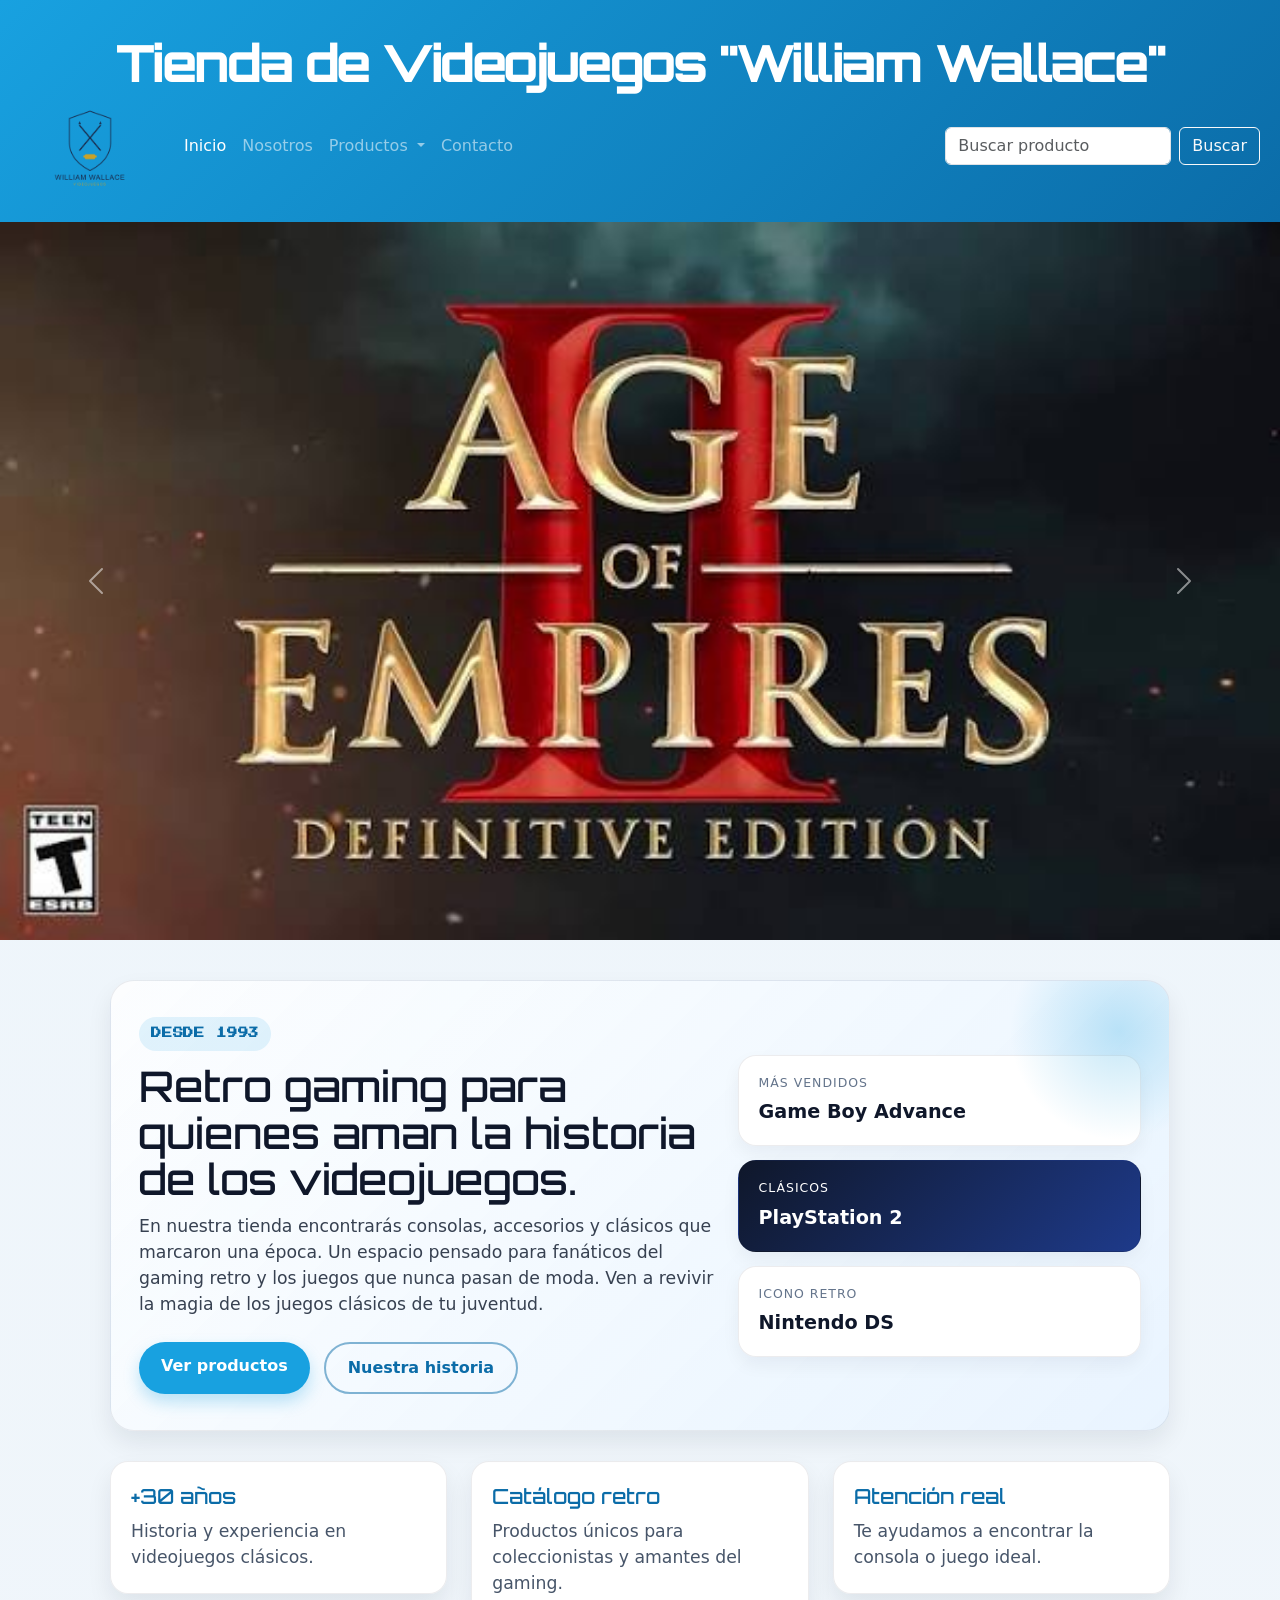
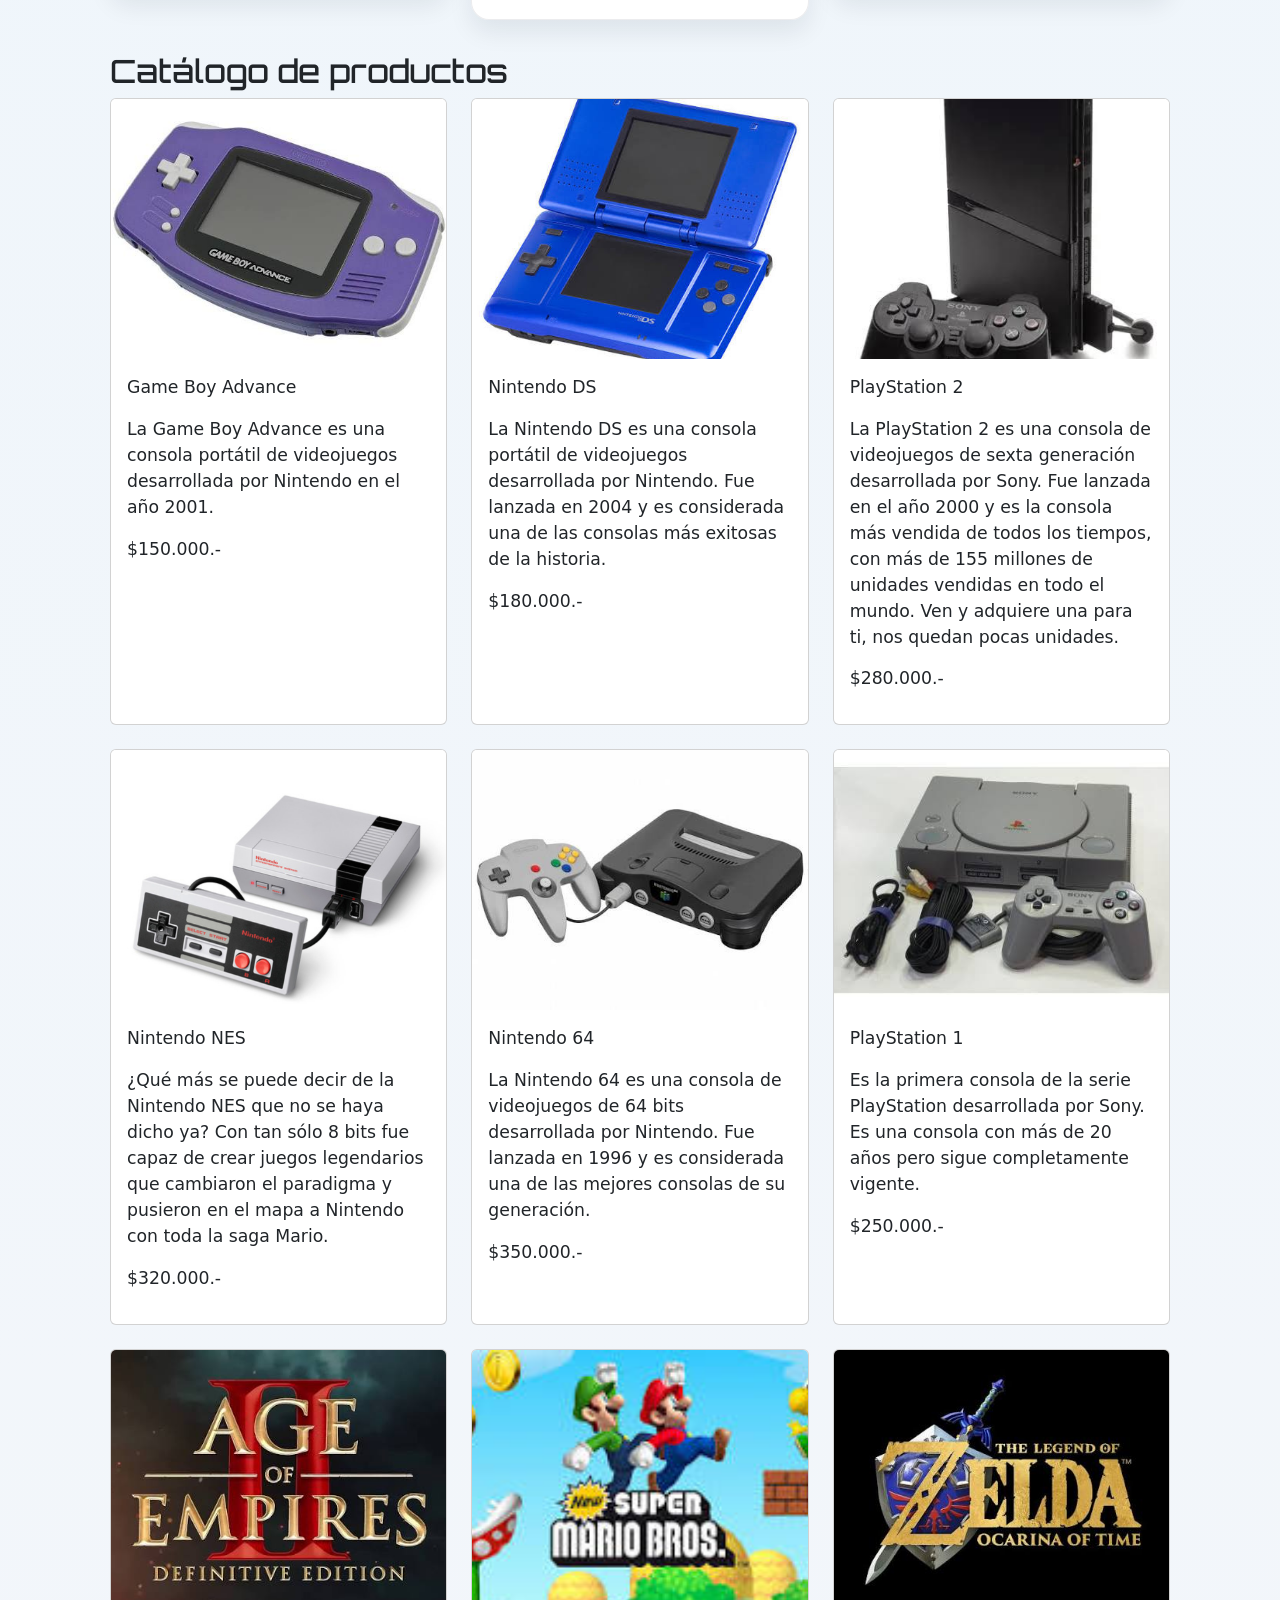
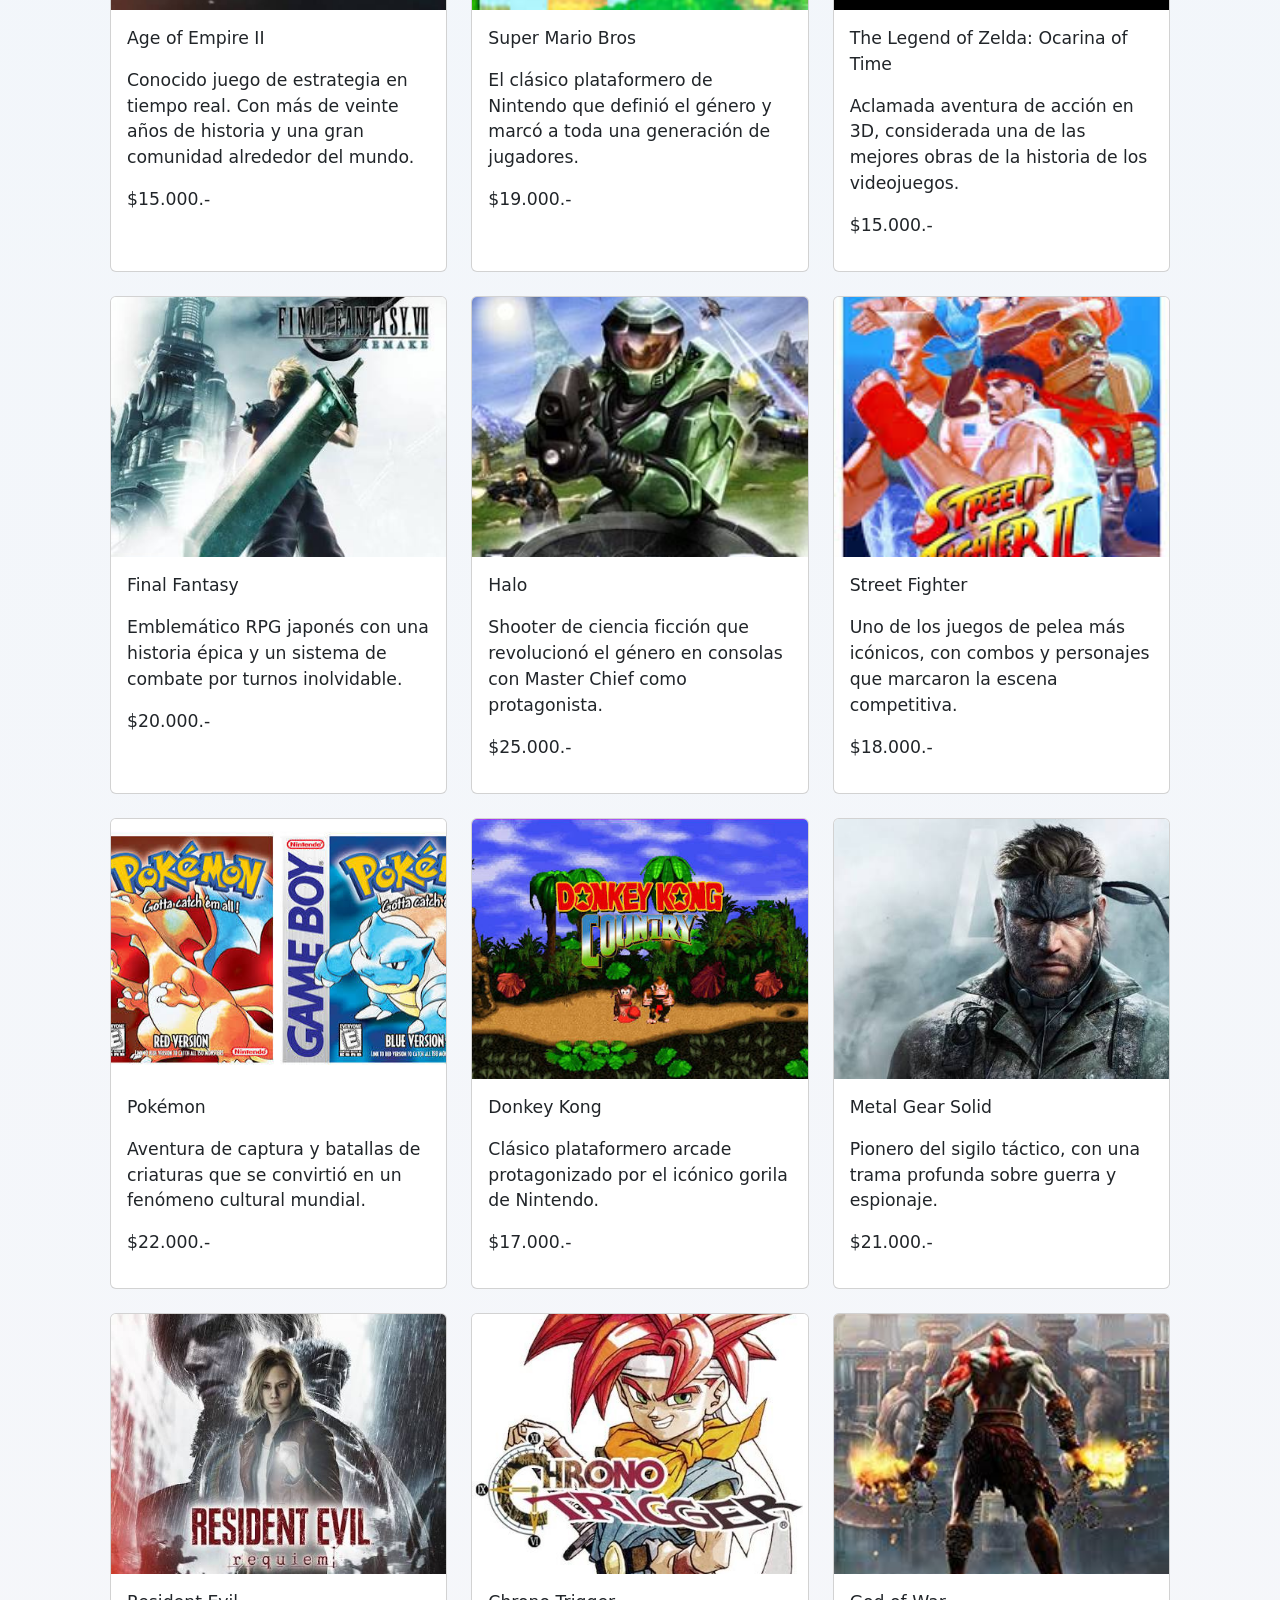
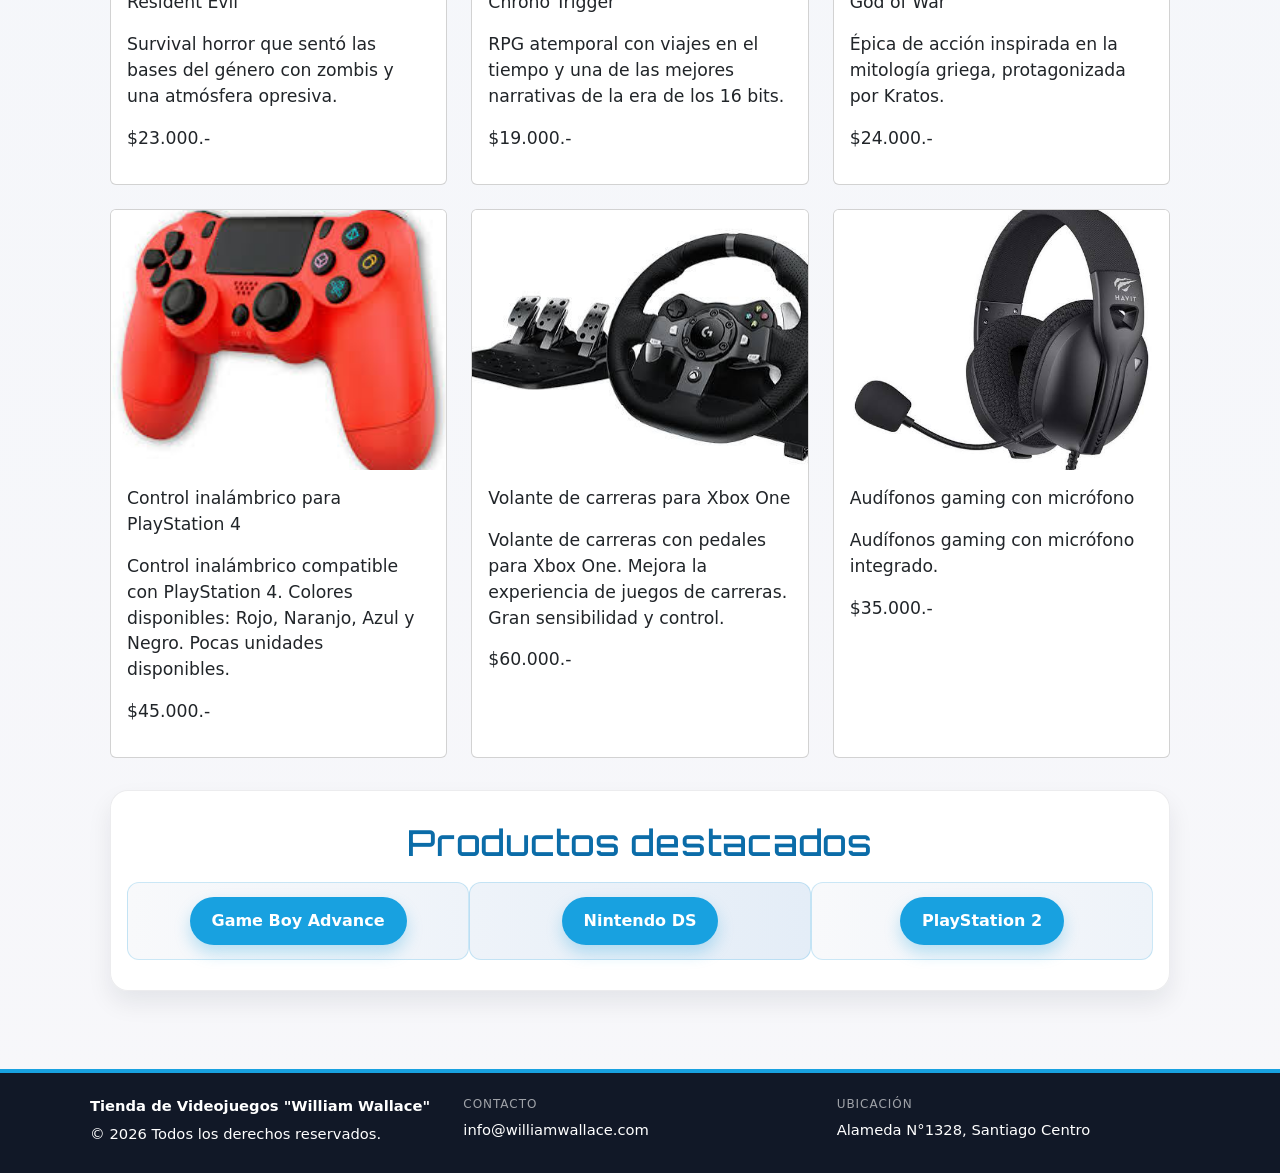
<file: index.html>
<!DOCTYPE html>
<html lang="es">

<head>
    <meta charset="UTF-8">
    <meta name="viewport" content="width=device-width, initial-scale=1.0">
    <title>Tienda de Videojuegos "William Wallace"</title>
    <link rel="preconnect" href="https://fonts.googleapis.com">
    <link rel="preconnect" href="https://fonts.gstatic.com" crossorigin>
    <link href="https://fonts.googleapis.com/css2?family=Orbitron:wght@600;700;800&family=Press+Start+2P&display=swap"
        rel="stylesheet">
    <link rel="stylesheet" href="css/styles.css">
    <link href="https://cdn.jsdelivr.net/npm/bootstrap@5.3.8/dist/css/bootstrap.min.css" rel="stylesheet"
        integrity="sha384-sRIl4kxILFvY47J16cr9ZwB07vP4J8+LH7qKQnuqkuIAvNWLzeN8tE5YBujZqJLB" crossorigin="anonymous">
</head>

<body>
    <header class="header">
        <h1> Tienda de Videojuegos "William Wallace"</h1>
        <nav class="navbar navbar-expand-lg navbar-dark">
            <a class="navbar-brand" href="index.html"><img src="images/logo_william_wallace.png" width="140"
                    alt="Logo de la tienda"></a>
            <button class="navbar-toggler" type="button" data-bs-toggle="collapse"
                data-bs-target="#navbarSupportedContent" aria-controls="navbarSupportedContent"
                aria-expanded="false" aria-label="Toggle navigation">
                <span class="navbar-toggler-icon"></span>
            </button>

            <div class="collapse navbar-collapse" id="navbarSupportedContent">
                <ul class="navbar-nav me-auto">
                    <li class="nav-item">
                        <a class="nav-link active" href="index.html" aria-current="page">Inicio</a>
                    </li>
                    <li class="nav-item">
                        <a class="nav-link" href="nosotros.html">Nosotros</a>
                    </li>
                    <li class="nav-item dropdown">
                        <a class="nav-link dropdown-toggle" href="productos.html" id="navbarDropdown"
                            role="button" data-bs-toggle="dropdown" aria-haspopup="true" aria-expanded="false">
                            Productos
                        </a>
                        <div class="dropdown-menu" aria-labelledby="navbarDropdown">
                            <a class="dropdown-item" href="productos.html#consolas-retro">Consolas Retro</a>
                            <a class="dropdown-item" href="productos.html#juegos">Juegos</a>
                            <a class="dropdown-item" href="productos.html#accesorios">Accesorios</a>
                            <div class="dropdown-divider"></div>
                            <a class="dropdown-item" href="productos.html#merchandising">Merchandising</a>
                        </div>
                    </li>
                    <li class="nav-item">
                        <a class="nav-link" href="contacto.html">Contacto</a>
                    </li>
                </ul>
                <form class="d-flex my-2 my-lg-0" id="form-busqueda">
                    <input class="form-control me-sm-2" type="search" id="busqueda" placeholder="Buscar producto"
                        aria-label="Buscar producto">
                    <button class="btn btn-outline-light my-2 my-sm-0" type="submit">Buscar</button>
                </form>
            </div>
        </nav>



    </header>
    <div id="carouselExampleInterval" class="carousel slide" data-bs-ride="carousel">
        <!-- Conforme a las instrucciones de la tarea se agregan intervalos de 3 segundos-->
        <div class="carousel-inner">
            <div class="carousel-item active" data-bs-interval="3000">
                <img src="images/AOE2.jpg" class="d-block w-100" alt="Age of Empires II">
            </div>
            <div class="carousel-item" data-bs-interval="3000">
                <img src="images/zelda.jpg" class="d-block w-100" alt="The Legend of Zelda: Ocarina of Time">
            </div>
            <div class="carousel-item" data-bs-interval="3000">
                <img src="images/super-mario.jpg" class="d-block w-100" alt="Super Mario Bros">
            </div>
        </div>
        <button class="carousel-control-prev" type="button" data-bs-target="#carouselExampleInterval"
            data-bs-slide="prev">
            <span class="carousel-control-prev-icon" aria-hidden="true"></span>
            <span class="visually-hidden">Previous</span>
        </button>
        <button class="carousel-control-next" type="button" data-bs-target="#carouselExampleInterval"
            data-bs-slide="next">
            <span class="carousel-control-next-icon" aria-hidden="true"></span>
            <span class="visually-hidden">Next</span>
        </button>
    </div>
    <main class="content">
        <section class="hero" id="hero-principal">
            <div class="row align-items-center g-4">
                <div class="col-12 col-lg-7 hero-text">
                    <span class="eyebrow">Desde 1993</span>
                    <h2>Retro gaming para quienes aman la historia de los videojuegos.</h2>
                    <p>En nuestra tienda encontrarás consolas, accesorios y clásicos que marcaron una época. Un
                        espacio
                        pensado para fanáticos del gaming retro y los juegos que nunca pasan de moda. Ven a
                        revivir la magia
                        de los juegos clásicos de tu juventud. </p>
                    <div class="hero-actions">
                        <a class="button primary" href="productos.html">Ver productos</a>
                        <a class="button secondary" href="nosotros.html">Nuestra historia</a>
                    </div>
                </div>
                <div class="col-12 col-lg-5 hero-panel">
                    <div class="panel-card">
                        <span>Más vendidos</span>
                        <strong>Game Boy Advance</strong>
                    </div>
                    <div class="panel-card accent">
                        <span>Clásicos</span>
                        <strong>PlayStation 2</strong>
                    </div>
                    <div class="panel-card">
                        <span>Icono retro</span>
                        <strong>Nintendo DS</strong>
                    </div>
                </div>
            </div>
        </section>

        <section class="features">
            <div class="row g-4">
                <div class="col-12 col-md-6 col-lg-4">
                    <article class="feature-card">
                        <h3>+30 años</h3>
                        <p>Historia y experiencia en videojuegos clásicos.</p>
                    </article>
                </div>
                <div class="col-12 col-md-6 col-lg-4">
                    <article class="feature-card">
                        <h3>Catálogo retro</h3>
                        <p>Productos únicos para coleccionistas y amantes del gaming.</p>
                    </article>
                </div>
                <div class="col-12 col-md-6 col-lg-4">
                    <article class="feature-card">
                        <h3>Atención real</h3>
                        <p>Te ayudamos a encontrar la consola o juego ideal.</p>
                    </article>
                </div>
            </div>
        </section>

        <section class="catalogo" id="catalogo">
            <h2>Catálogo de productos</h2>
            <p id="estado-productos" class="catalogo-estado" role="status">Cargando productos…</p>
            <div id="lista-productos" class="row g-4"></div>
        </section>

        <div class="box">
            <h2>Productos destacados</h2>
            <ul class="lista-juegos row g-3 list-unstyled">
                <li class="col-6 col-md-4">  <a class="button primary" href="productos.html">Game Boy Advance</a>
                </li>
                <li class="col-6 col-md-4">
                    
                    <a class="button primary" href="productos.html">Nintendo DS</a>

                </li>
                <li class="col-6 col-md-4">
                    <a class="button primary" href="productos.html">PlayStation 2</a>
                </li>
            </ul>
        </div>
    </main>

    <footer class="footer">
        <div class="footer-content">
            <div class="footer-col">
                <strong>Tienda de Videojuegos "William Wallace"</strong>
                <p>&copy; 2026 Todos los derechos reservados.</p>
            </div>
            <div class="footer-col">
                <span>Contacto</span>
                <p>info@williamwallace.com</p>
            </div>
            <div class="footer-col">
                <span>Ubicación</span>
                <p>Alameda N°1328, Santiago Centro</p>
            </div>
        </div>
    </footer>
    <script src="https://cdn.jsdelivr.net/npm/bootstrap@5.3.8/dist/js/bootstrap.bundle.min.js" integrity="sha384-FKyoEForCGlyvwx9Hj09JcYn3nv7wiPVlz7YYwJrWVcXK/BmnVDxM+D2scQbITxI" crossorigin="anonymous"></script>
    <script src="js/main.js"></script>
    <script src="js/productos.js" defer></script>
</body>

</html>
</file>
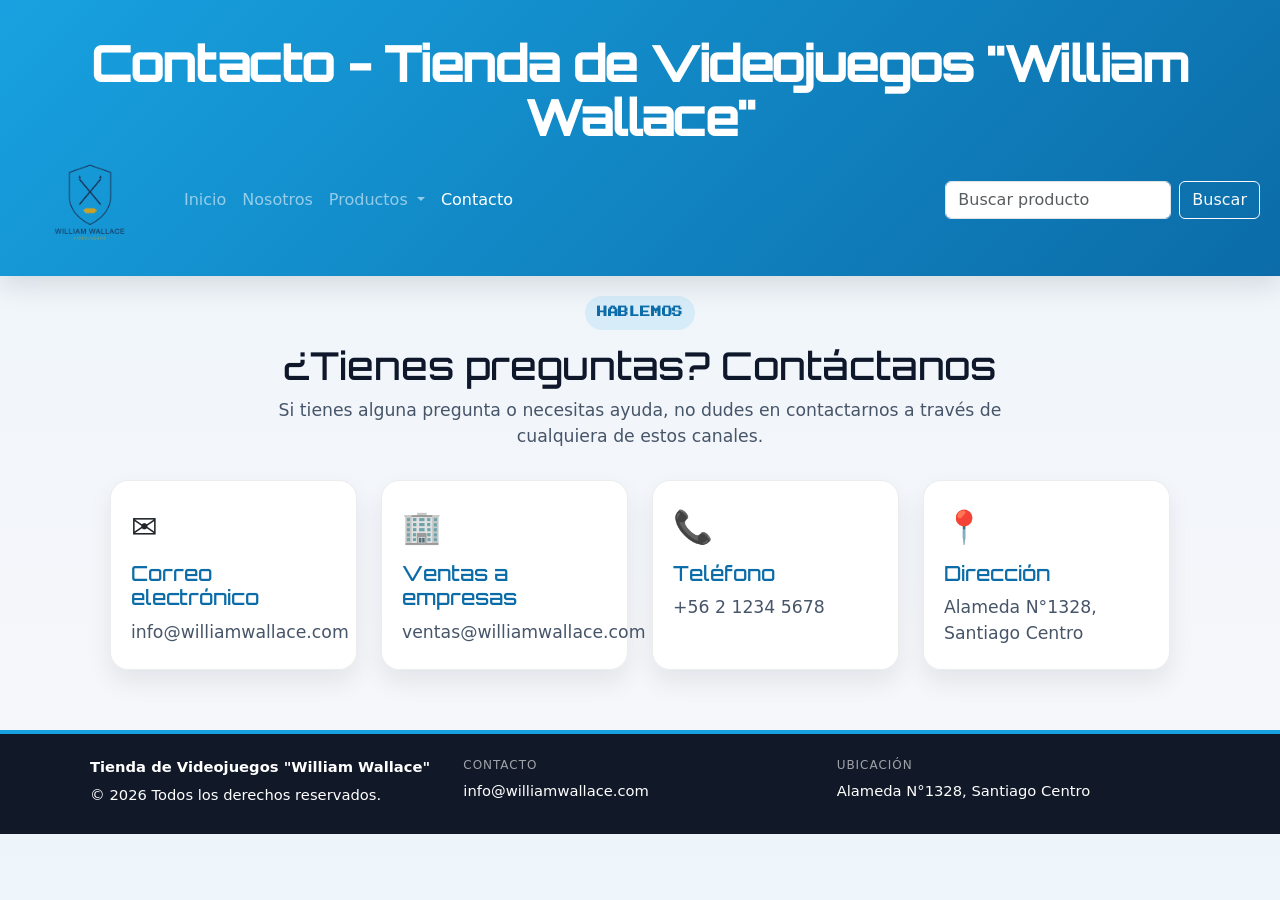
<file: contacto.html>
<!DOCTYPE html>
<html lang="es">
<head>
    <meta charset="UTF-8">
    <meta name="viewport" content="width=device-width, initial-scale=1.0">
    <title>Contacto - Tienda de Videojuegos "William Wallace"</title>
    <link rel="preconnect" href="https://fonts.googleapis.com">
    <link rel="preconnect" href="https://fonts.gstatic.com" crossorigin>
    <link href="https://fonts.googleapis.com/css2?family=Orbitron:wght@600;700;800&family=Press+Start+2P&display=swap" rel="stylesheet">
    <link rel="stylesheet" href="css/styles.css">
    <link href="https://cdn.jsdelivr.net/npm/bootstrap@5.3.8/dist/css/bootstrap.min.css" rel="stylesheet" integrity="sha384-sRIl4kxILFvY47J16cr9ZwB07vP4J8+LH7qKQnuqkuIAvNWLzeN8tE5YBujZqJLB" crossorigin="anonymous">
</head>
<body>
    <header class="header">
        <h1>Contacto - Tienda de Videojuegos "William Wallace"</h1>
        <nav class="navbar navbar-expand-lg navbar-dark">
            <a class="navbar-brand" href="index.html"><img src="images/logo_william_wallace.png" width="140"  alt="Logo de la tienda"></a>
            <button class="navbar-toggler" type="button" data-bs-toggle="collapse" data-bs-target="#navbarSupportedContent"
                aria-controls="navbarSupportedContent" aria-expanded="false" aria-label="Toggle navigation">
                <span class="navbar-toggler-icon"></span>
            </button>

            <div class="collapse navbar-collapse" id="navbarSupportedContent">
                <ul class="navbar-nav me-auto">
                    <li class="nav-item">
                        <a class="nav-link" href="index.html">Inicio</a>
                    </li>
                    <li class="nav-item">
                        <a class="nav-link" href="nosotros.html">Nosotros</a>
                    </li>
                    <li class="nav-item dropdown">
                        <a class="nav-link dropdown-toggle" href="productos.html" id="navbarDropdown" role="button"
                            data-bs-toggle="dropdown" aria-haspopup="true" aria-expanded="false">
                            Productos
                        </a>
                        <div class="dropdown-menu" aria-labelledby="navbarDropdown">
                            <a class="dropdown-item" href="productos.html#consolas-retro">Consolas Retro</a>
                            <a class="dropdown-item" href="productos.html#juegos">Juegos</a>
                            <a class="dropdown-item" href="productos.html#accesorios">Accesorios</a>
                            <div class="dropdown-divider"></div>
                            <a class="dropdown-item" href="productos.html#merchandising">Merchandising</a>
                        </div>
                    </li>
                    <li class="nav-item">
                        <a class="nav-link active" href="contacto.html" aria-current="page">Contacto</a>
                    </li>
                </ul>
                <form class="d-flex my-2 my-lg-0" id="form-busqueda">
                    <input class="form-control me-sm-2" type="search" id="busqueda" placeholder="Buscar producto" aria-label="Buscar producto">
                    <button class="btn btn-outline-light my-2 my-sm-0" type="submit">Buscar</button>
                </form>
            </div>
        </nav>
    </header>

    <main>
        <section class="page-intro">
            <span class="eyebrow">Hablemos</span>
            <h2>¿Tienes preguntas? Contáctanos</h2>
            <p>Si tienes alguna pregunta o necesitas ayuda, no dudes en contactarnos a través de cualquiera de estos canales.</p>
        </section>

        <section class="info-grid">
            <div class="row g-4">
                <div class="col-12 col-sm-6 col-lg-3">
                    <article class="feature-card h-100">
                        <span class="icon" aria-hidden="true">✉️</span>
                        <h3>Correo electrónico</h3>
                        <p>info@williamwallace.com</p>
                    </article>
                </div>
                <div class="col-12 col-sm-6 col-lg-3">
                    <article class="feature-card h-100">
                        <span class="icon" aria-hidden="true">🏢</span>
                        <h3>Ventas a empresas</h3>
                        <p>ventas@williamwallace.com</p>
                    </article>
                </div>
                <div class="col-12 col-sm-6 col-lg-3">
                    <article class="feature-card h-100">
                        <span class="icon" aria-hidden="true">📞</span>
                        <h3>Teléfono</h3>
                        <p>+56 2 1234 5678</p>
                    </article>
                </div>
                <div class="col-12 col-sm-6 col-lg-3">
                    <article class="feature-card h-100">
                        <span class="icon" aria-hidden="true">📍</span>
                        <h3>Dirección</h3>
                        <p>Alameda N°1328, Santiago Centro</p>
                    </article>
                </div>
            </div>
        </section>
    </main>

    <footer class="footer">
        <div class="footer-content">
            <div class="footer-col">
                <strong>Tienda de Videojuegos "William Wallace"</strong>
                <p>&copy; 2026 Todos los derechos reservados.</p>
            </div>
            <div class="footer-col">
                <span>Contacto</span>
                <p>info@williamwallace.com</p>
            </div>
            <div class="footer-col">
                <span>Ubicación</span>
                <p>Alameda N°1328, Santiago Centro</p>
            </div>
        </div>
    </footer>
<script src="https://cdn.jsdelivr.net/npm/bootstrap@5.3.8/dist/js/bootstrap.bundle.min.js" integrity="sha384-FKyoEForCGlyvwx9Hj09JcYn3nv7wiPVlz7YYwJrWVcXK/BmnVDxM+D2scQbITxI" crossorigin="anonymous"></script>
<script src="js/main.js"></script>
</body>
</html>
</file>
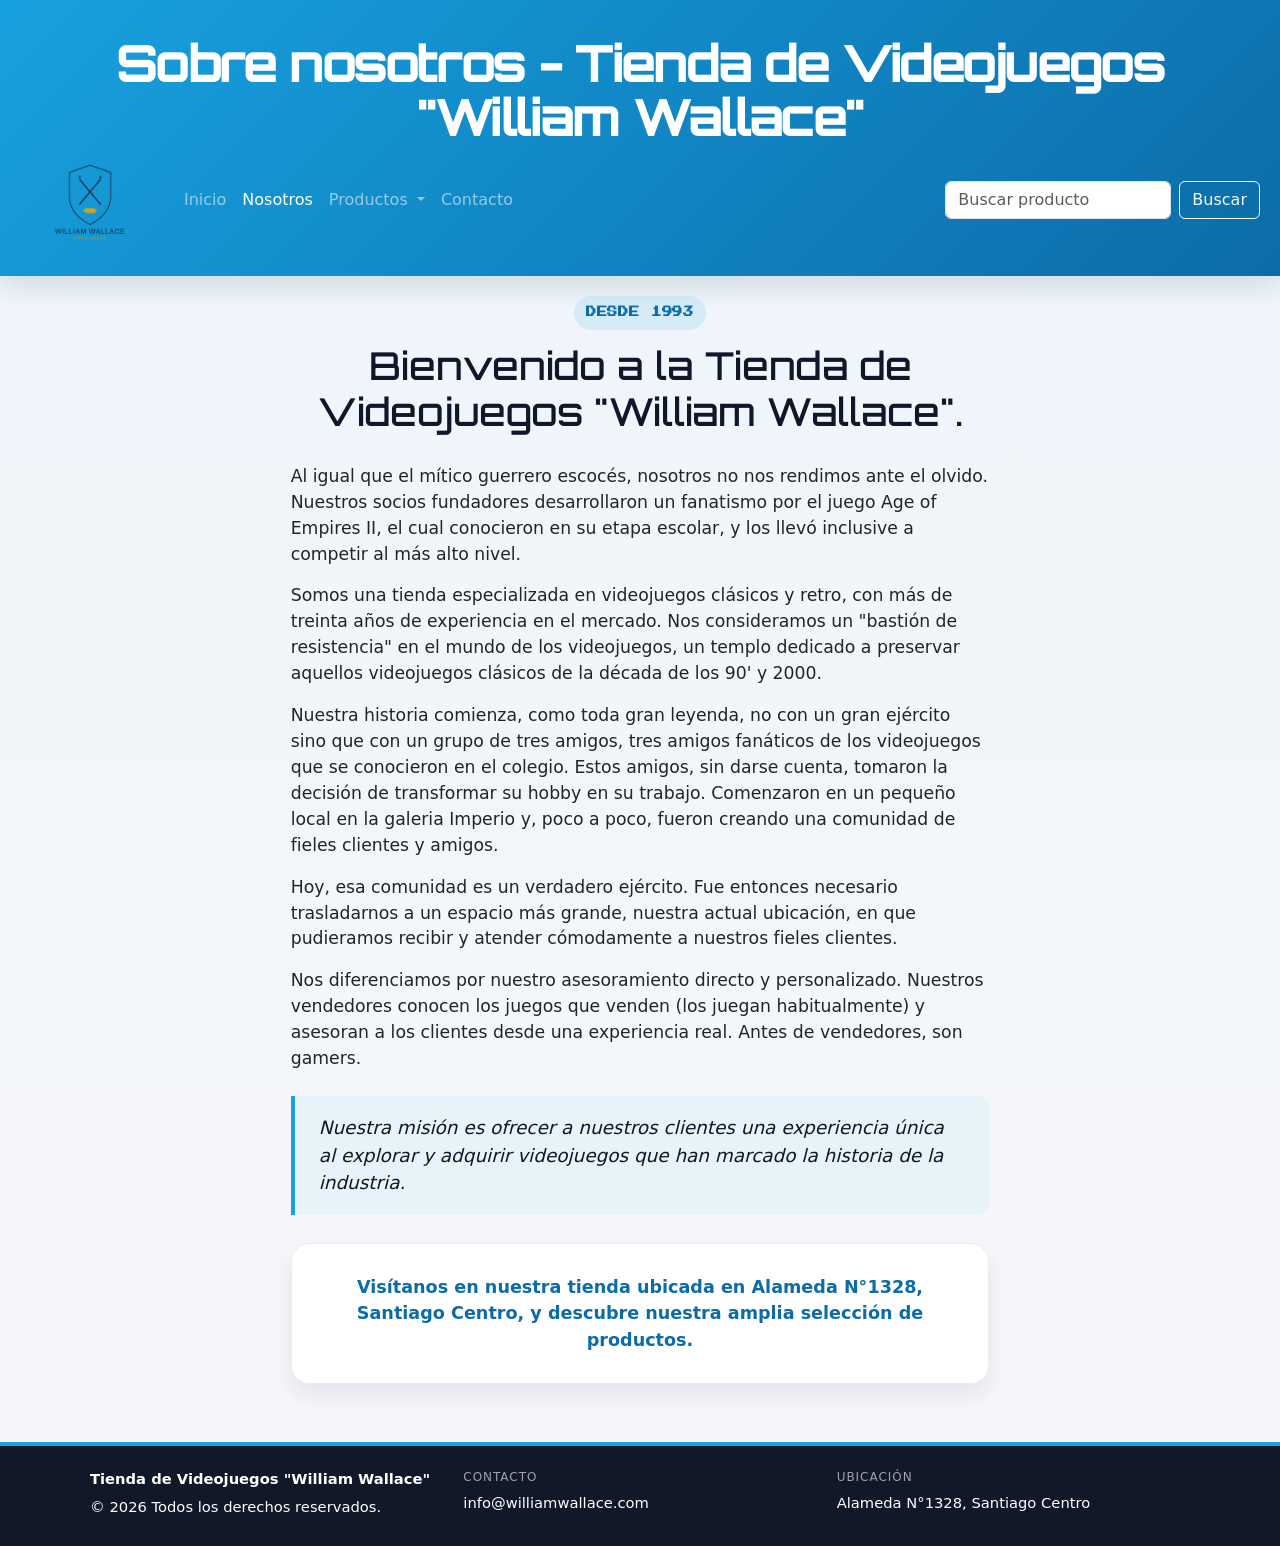
<file: nosotros.html>
<!DOCTYPE html>
<html lang="es">
<head>
    <meta charset="UTF-8">
    <meta name="viewport" content="width=device-width, initial-scale=1.0">
    <title>Sobre nosotros - Tienda de Videojuegos "William Wallace"</title>
    <link rel="preconnect" href="https://fonts.googleapis.com">
    <link rel="preconnect" href="https://fonts.gstatic.com" crossorigin>
    <link href="https://fonts.googleapis.com/css2?family=Orbitron:wght@600;700;800&family=Press+Start+2P&display=swap" rel="stylesheet">
    <link rel="stylesheet" href="css/styles.css">
    <link href="https://cdn.jsdelivr.net/npm/bootstrap@5.3.8/dist/css/bootstrap.min.css" rel="stylesheet" integrity="sha384-sRIl4kxILFvY47J16cr9ZwB07vP4J8+LH7qKQnuqkuIAvNWLzeN8tE5YBujZqJLB" crossorigin="anonymous">
</head>


<body>
    <header class="header">
        <h1>Sobre nosotros - Tienda de Videojuegos "William Wallace"</h1>
        <nav class="navbar navbar-expand-lg navbar-dark">
            <a class="navbar-brand" href="index.html"><img src="images/logo_william_wallace.png" width="140"  alt="Logo de la tienda"></a>
            <button class="navbar-toggler" type="button" data-bs-toggle="collapse" data-bs-target="#navbarSupportedContent"
                aria-controls="navbarSupportedContent" aria-expanded="false" aria-label="Toggle navigation">
                <span class="navbar-toggler-icon"></span>
            </button>

            <div class="collapse navbar-collapse" id="navbarSupportedContent">
                <ul class="navbar-nav me-auto">
                    <li class="nav-item">
                        <a class="nav-link" href="index.html">Inicio</a>
                    </li>
                    <li class="nav-item">
                        <a class="nav-link active" href="nosotros.html" aria-current="page">Nosotros</a>
                    </li>
                    <li class="nav-item dropdown">
                        <a class="nav-link dropdown-toggle" href="productos.html" id="navbarDropdown" role="button"
                            data-bs-toggle="dropdown" aria-haspopup="true" aria-expanded="false">
                            Productos
                        </a>
                        <div class="dropdown-menu" aria-labelledby="navbarDropdown">
                            <a class="dropdown-item" href="productos.html#consolas-retro">Consolas Retro</a>
                            <a class="dropdown-item" href="productos.html#juegos">Juegos</a>
                            <a class="dropdown-item" href="productos.html#accesorios">Accesorios</a>
                            <div class="dropdown-divider"></div>
                            <a class="dropdown-item" href="productos.html#merchandising">Merchandising</a>
                        </div>
                    </li>
                    <li class="nav-item">
                        <a class="nav-link" href="contacto.html">Contacto</a>
                    </li>
                </ul>
                <form class="d-flex my-2 my-lg-0" id="form-busqueda">
                    <input class="form-control me-sm-2" type="search" id="busqueda" placeholder="Buscar producto" aria-label="Buscar producto">
                    <button class="btn btn-outline-light my-2 my-sm-0" type="submit">Buscar</button>
                </form>
            </div>
        </nav>
    </header>

    <main>
        <div class="row justify-content-center">
            <div class="col-12 col-lg-8">
                <section class="page-intro">
                    <span class="eyebrow">Desde 1993</span>
                    <h2>Bienvenido a la Tienda de Videojuegos "William Wallace".</h2>
                </section>

                <article class="story">
                    <p>Al igual que el mítico guerrero escocés, nosotros no nos rendimos ante el olvido. Nuestros socios fundadores desarrollaron un fanatismo por el juego Age of Empires II, el cual conocieron en su etapa escolar, y los llevó inclusive a competir al más alto nivel. </p>
                    <p>Somos una tienda especializada en videojuegos clásicos y retro, con más de treinta años de experiencia en el mercado. Nos consideramos un "bastión de resistencia" en el mundo de los videojuegos, un templo dedicado a preservar aquellos videojuegos clásicos de la década de los 90' y 2000.</p>
                    <p>Nuestra historia comienza, como toda gran leyenda, no con un gran ejército sino que con un grupo de tres amigos, tres amigos fanáticos de los videojuegos que se conocieron en el colegio. Estos amigos, sin darse cuenta, tomaron la decisión de transformar su hobby en su trabajo. Comenzaron en un pequeño local en la galeria Imperio y, poco a poco, fueron creando una comunidad de fieles clientes y amigos. </p>
                    <p>Hoy, esa comunidad es un verdadero ejército. Fue entonces necesario trasladarnos a un espacio más grande, nuestra actual ubicación, en que pudieramos recibir y atender cómodamente a nuestros fieles clientes. </p>
                    <p>Nos diferenciamos por nuestro asesoramiento directo y personalizado. Nuestros vendedores conocen los juegos que venden (los juegan habitualmente) y asesoran a los clientes desde una experiencia real. Antes de vendedores, son gamers.</p>
                    <blockquote class="pull-quote">Nuestra misión es ofrecer a nuestros clientes una experiencia única al explorar y adquirir videojuegos que han marcado la historia de la industria.</blockquote>
                </article>

                <div class="box cta-box">
                    <p>Visítanos en nuestra tienda ubicada en Alameda N°1328, Santiago Centro, y descubre nuestra amplia selección de productos.</p>
                </div>
            </div>
        </div>
    </main>

    <footer class="footer">
        <div class="footer-content">
            <div class="footer-col">
                <strong>Tienda de Videojuegos "William Wallace"</strong>
                <p>&copy; 2026 Todos los derechos reservados.</p>
            </div>
            <div class="footer-col">
                <span>Contacto</span>
                <p>info@williamwallace.com</p>
            </div>
            <div class="footer-col">
                <span>Ubicación</span>
                <p>Alameda N°1328, Santiago Centro</p>
            </div>
        </div>
    </footer>
<script src="https://cdn.jsdelivr.net/npm/bootstrap@5.3.8/dist/js/bootstrap.bundle.min.js" integrity="sha384-FKyoEForCGlyvwx9Hj09JcYn3nv7wiPVlz7YYwJrWVcXK/BmnVDxM+D2scQbITxI" crossorigin="anonymous"></script>
<script src="js/main.js"></script>
</body>
</html>
</file>
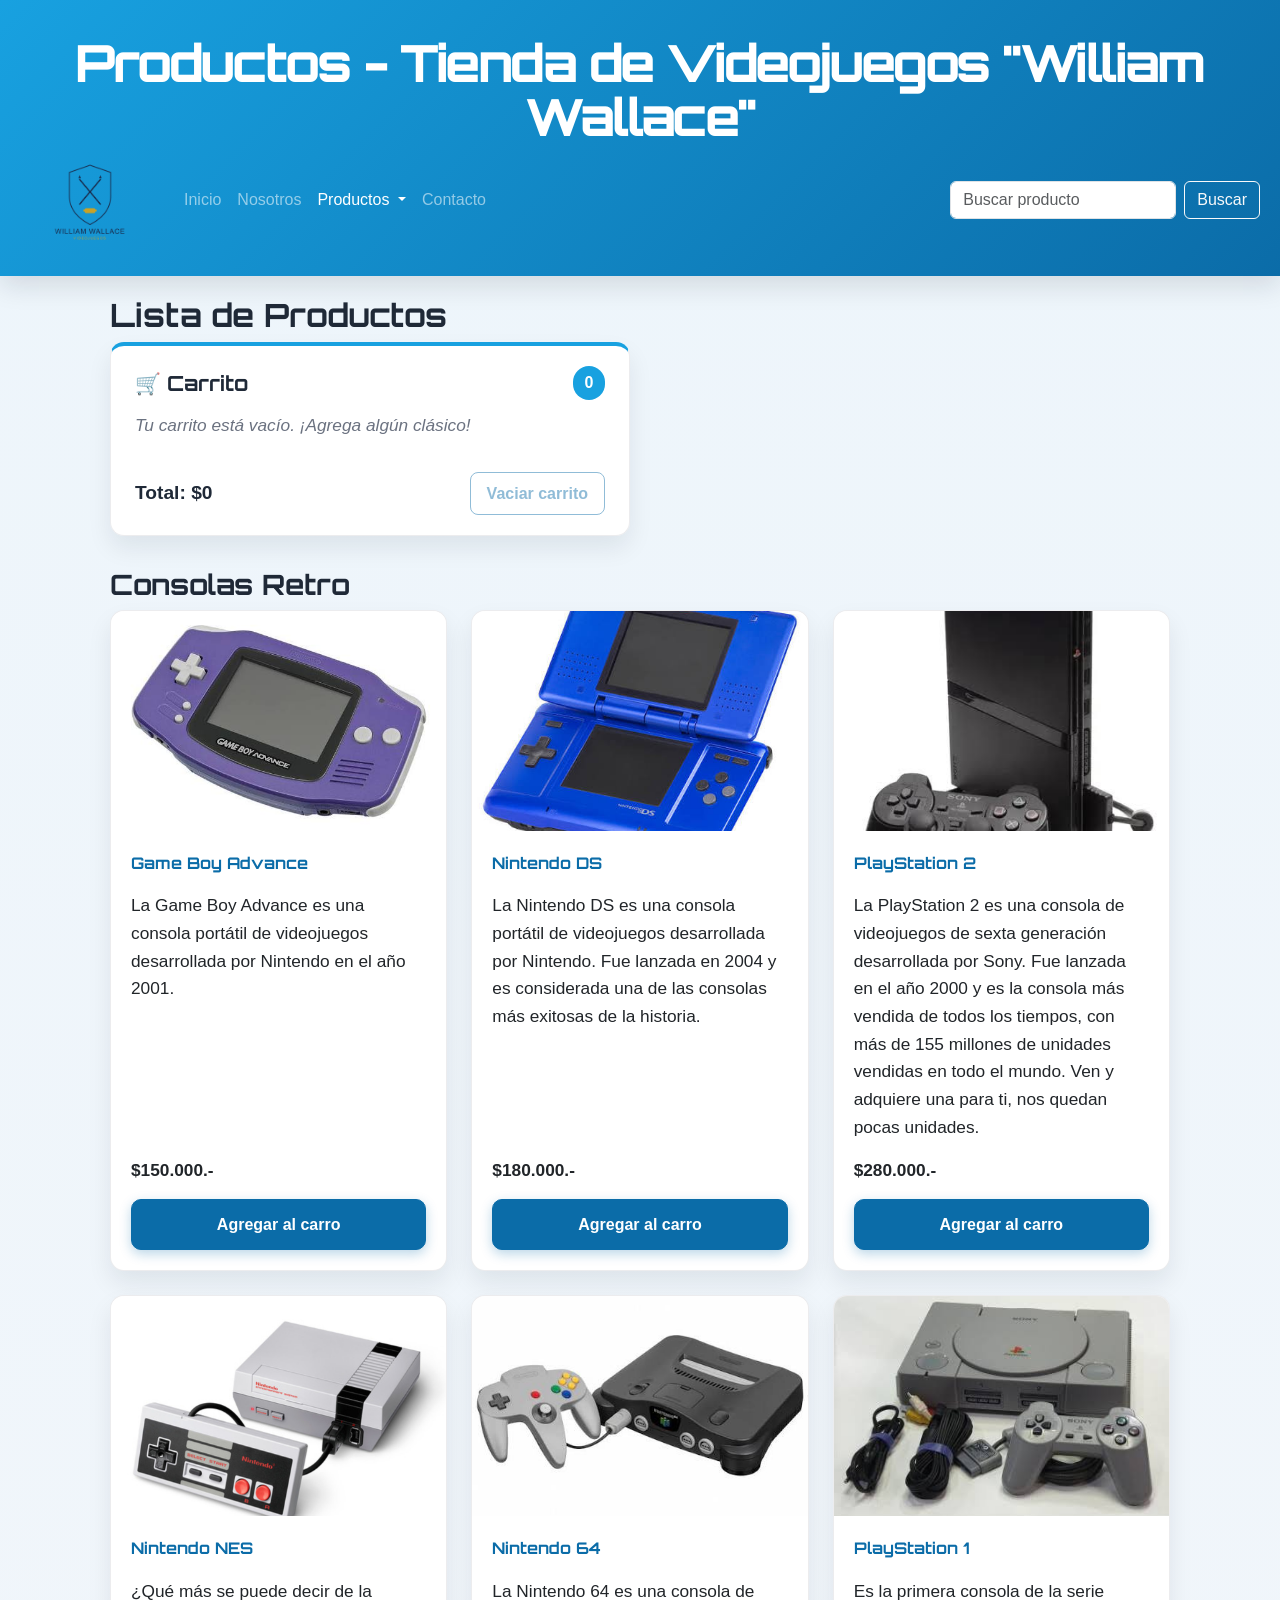
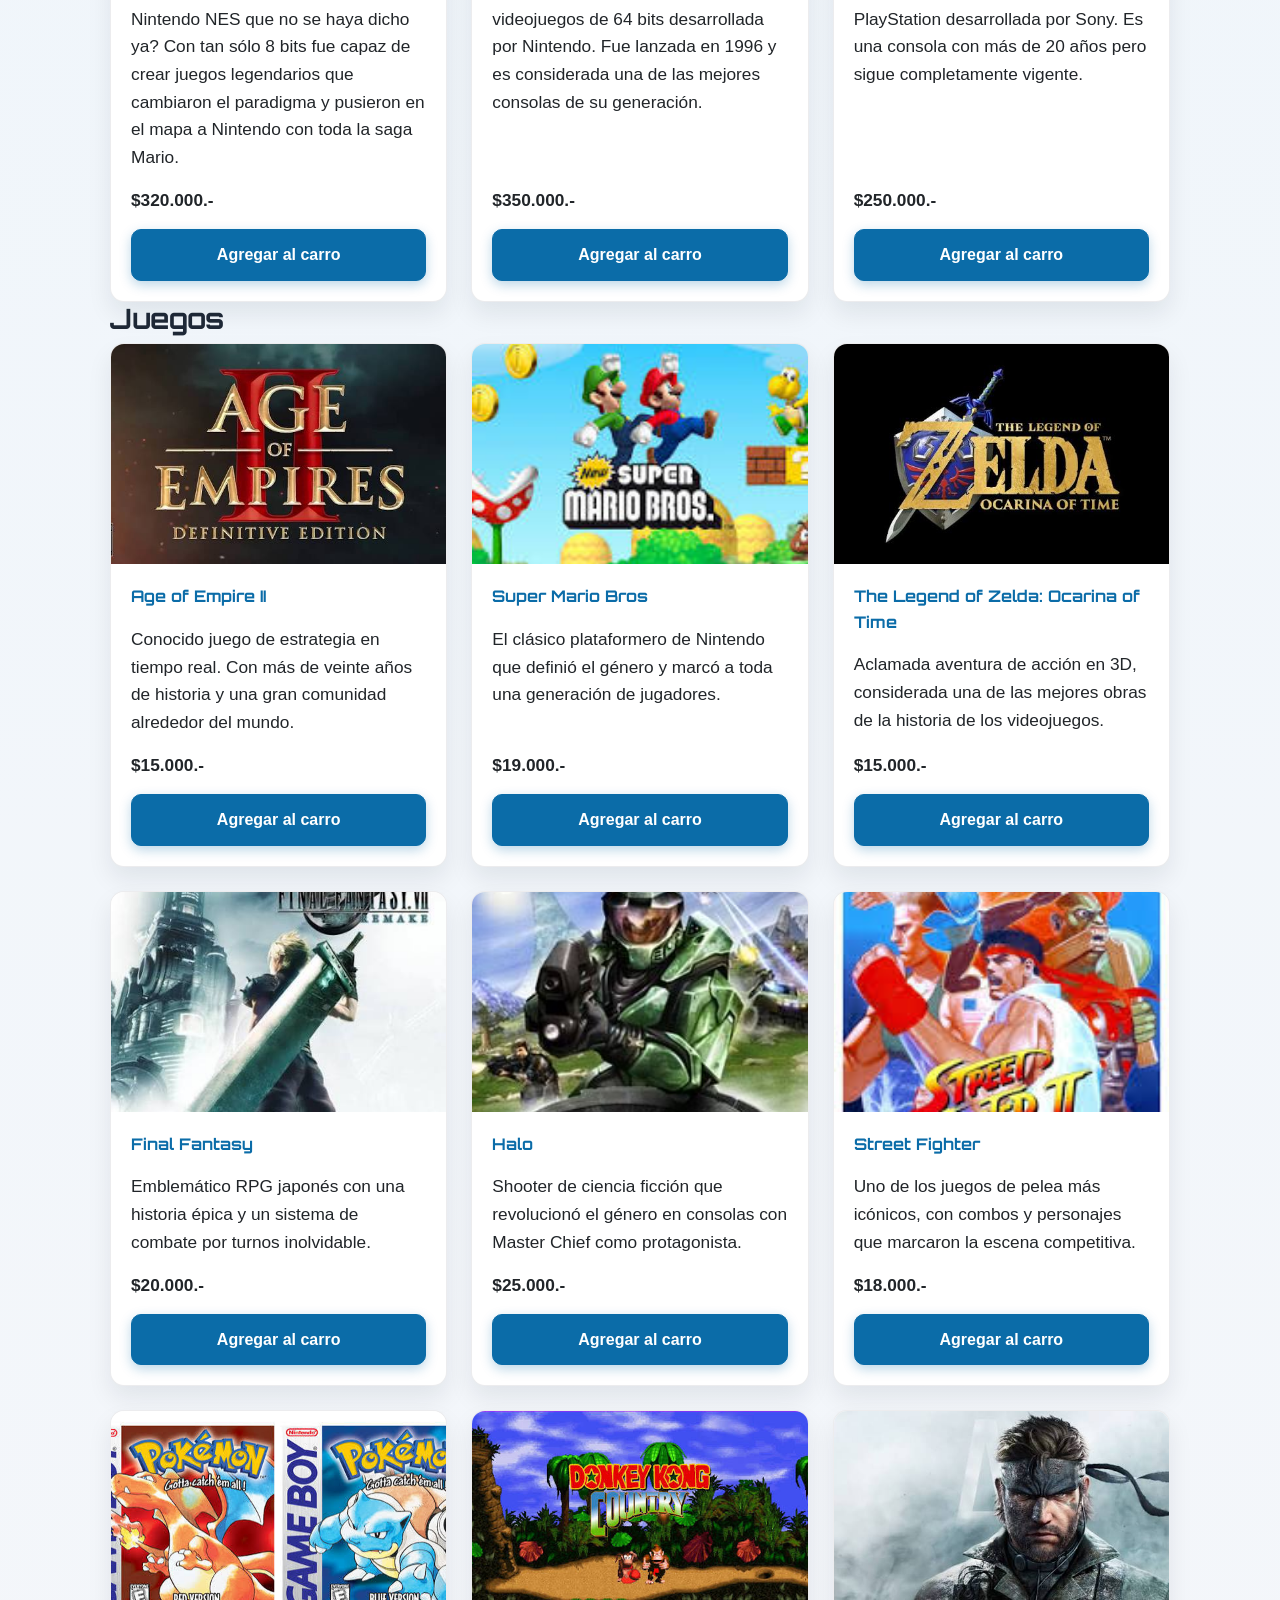
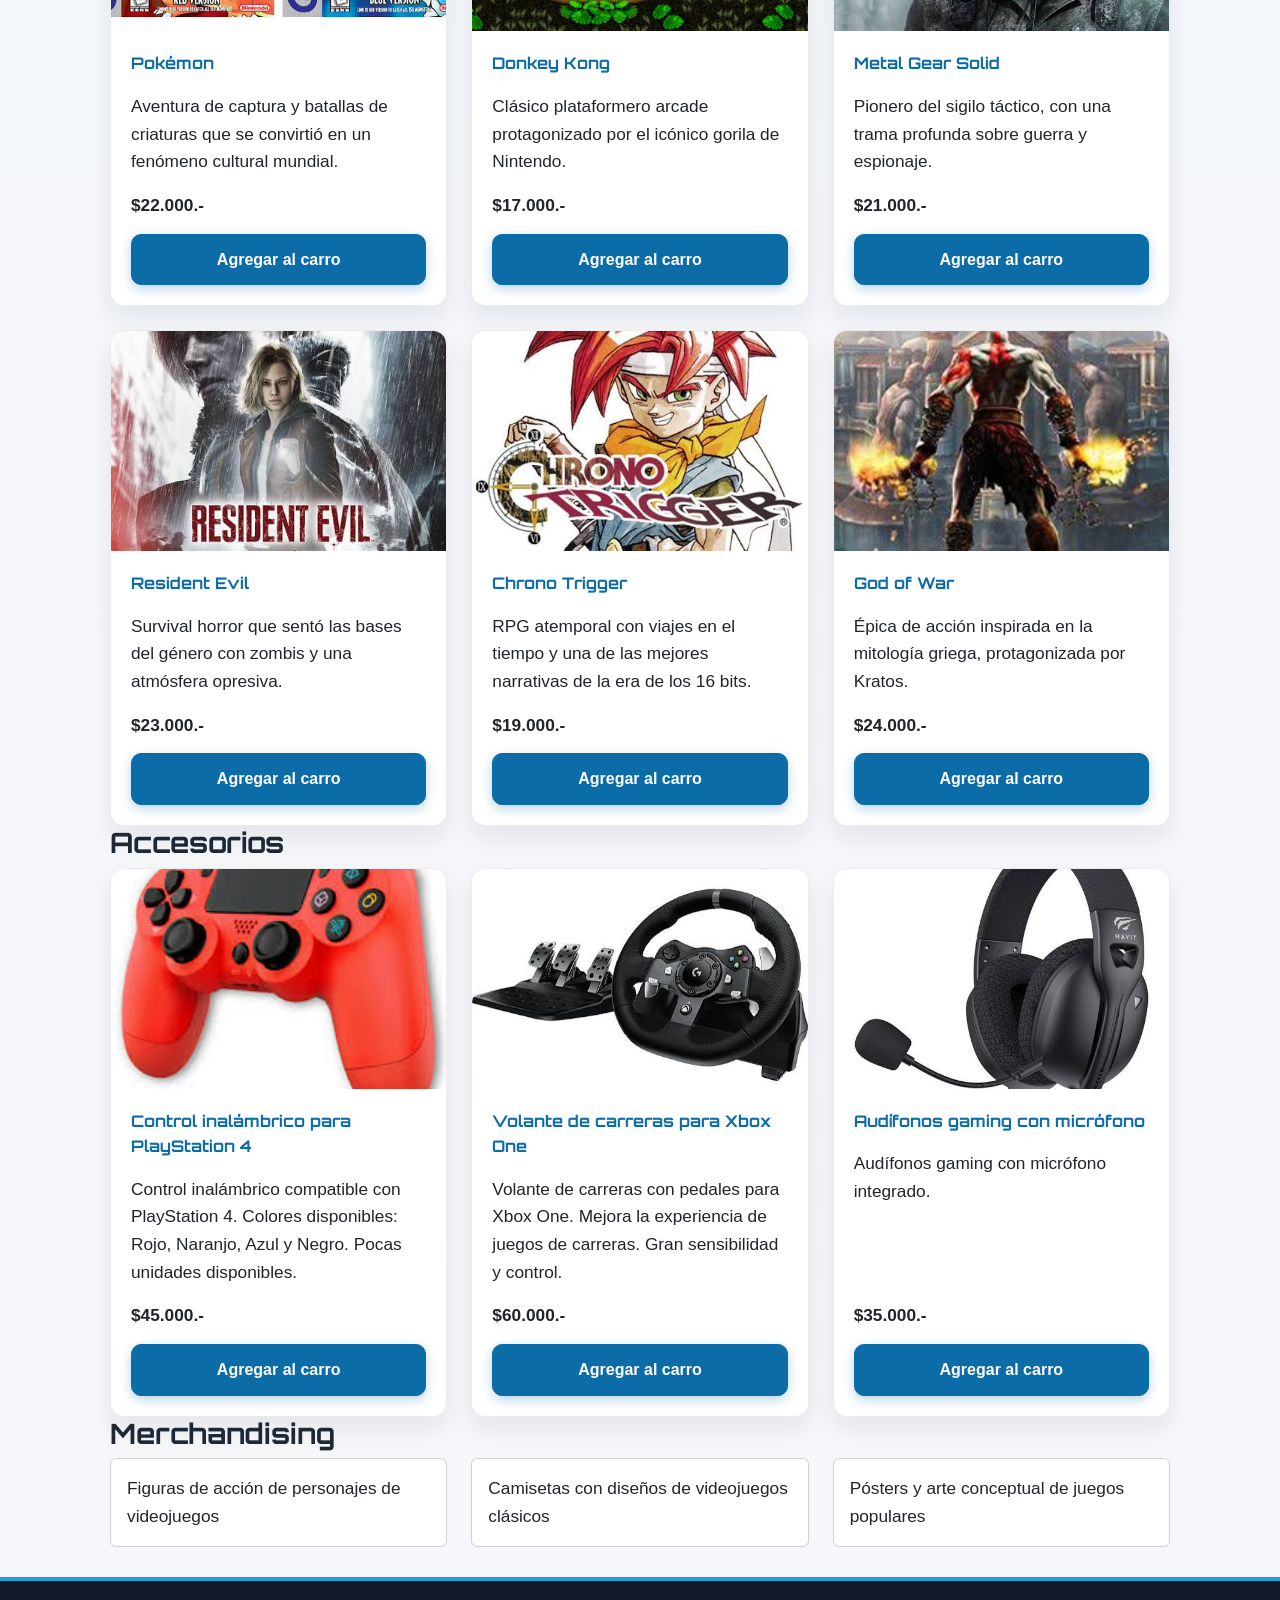
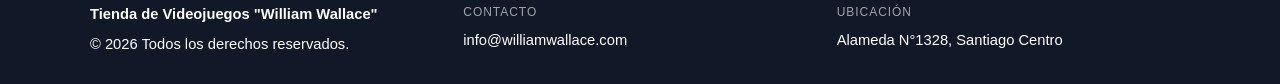
<file: productos.html>
<!DOCTYPE html>
<html lang="es">

<head>
    <meta charset="UTF-8">
    <meta name="viewport" content="width=device-width, initial-scale=1.0">
    <title>Productos - Tienda de Videojuegos "William Wallace"</title>
    <link rel="preconnect" href="https://fonts.googleapis.com">
    <link rel="preconnect" href="https://fonts.gstatic.com" crossorigin>
    <link href="https://fonts.googleapis.com/css2?family=Orbitron:wght@600;700;800&family=Press+Start+2P&display=swap"
        rel="stylesheet">
    
    <link href="https://cdn.jsdelivr.net/npm/bootstrap@5.3.8/dist/css/bootstrap.min.css" rel="stylesheet"
        integrity="sha384-sRIl4kxILFvY47J16cr9ZwB07vP4J8+LH7qKQnuqkuIAvNWLzeN8tE5YBujZqJLB" crossorigin="anonymous">
    <link rel="stylesheet" href="css/styles.css">
</head>

<body>

    <header class="header">
        <h1>Productos - Tienda de Videojuegos "William Wallace"</h1>
        <nav class="navbar navbar-expand-lg navbar-dark">
            <a class="navbar-brand" href="index.html"><img src="images/logo_william_wallace.png" width="140"
                    alt="Logo de la tienda"></a>
            <button class="navbar-toggler" type="button" data-bs-toggle="collapse"
                data-bs-target="#navbarSupportedContent" aria-controls="navbarSupportedContent" aria-expanded="false"
                aria-label="Toggle navigation">
                <span class="navbar-toggler-icon"></span>
            </button>

            <div class="collapse navbar-collapse" id="navbarSupportedContent">
                <ul class="navbar-nav me-auto">
                    <li class="nav-item">
                        <a class="nav-link" href="index.html">Inicio</a>
                    </li>
                    <li class="nav-item">
                        <a class="nav-link" href="nosotros.html">Nosotros</a>
                    </li>
                    <li class="nav-item dropdown">
                        <a class="nav-link dropdown-toggle active" href="productos.html" id="navbarDropdown"
                            role="button" data-bs-toggle="dropdown" aria-haspopup="true" aria-expanded="false"
                            aria-current="page">
                            Productos
                        </a>
                        <div class="dropdown-menu" aria-labelledby="navbarDropdown">
                            <a class="dropdown-item" href="productos.html#consolas-retro">Consolas Retro</a>
                            <a class="dropdown-item" href="productos.html#juegos">Juegos</a>
                            <a class="dropdown-item" href="productos.html#accesorios">Accesorios</a>
                            <div class="dropdown-divider"></div>
                            <a class="dropdown-item" href="productos.html#merchandising">Merchandising</a>
                        </div>
                    </li>
                    <li class="nav-item">
                        <a class="nav-link" href="contacto.html">Contacto</a>
                    </li>
                </ul>
                <form class="d-flex my-2 my-lg-0" id="form-busqueda">
                    <input class="form-control me-sm-2" type="search" id="busqueda" placeholder="Buscar producto" aria-label="Buscar producto">
                    <button class="btn btn-outline-light my-2 my-sm-0" type="submit">Buscar</button>
                </form>
            </div>
        </nav>
    </header>

    <main>
        <h2>Lista de Productos</h2>
        <p id="estado-busqueda" class="catalogo-estado" role="status" aria-live="polite" hidden>
            No encontramos productos que coincidan con tu búsqueda.
        </p>

        <!--  Se implementa el carrito de compras de la tienda  -->

        <section class="carrito" aria-labelledby="titulo-carrito">
            <div class="carrito-cabecera">
                <h2 id="titulo-carrito">&#128722; Carrito</h2>
                <span class="carrito-badge" aria-label="Productos en el carrito">
                    <span id="contador">0</span>
                </span>
            </div>
            <p class="carrito-vacio" id="carrito-vacio">Tu carrito está vacío. ¡Agrega algún clásico!</p>
            <ul id="lista-carrito" class="carrito-lista"></ul>
            <div class="carrito-pie">
                <p class="carrito-total">Total: $<span id="total">0</span></p>
                <button type="button" class="carrito-vaciar" id="vaciar-carrito" disabled>Vaciar carrito</button>
            </div>
        </section>

        <!-- Sección de Consolas Retro -->
        <h3 id="consolas-retro"> Consolas Retro</h3>

        <div class="row g-4" id="catalogo-consolas">
            <div class="col-12 col-sm-6 col-md-4 producto" data-nombre="Game Boy Advance" data-precio="150000">
                <div class="card h-100">
                    <img src="images/game-boy.jpg" class="card-img-top" alt="Game Boy Advance">
                    <div class="card-body">
                        <p class="card-text">Game Boy Advance</p>
                        <p>La Game Boy Advance es una consola portátil de videojuegos desarrollada por Nintendo en el año 2001.</p>
                        <p>$150.000.-</p>
                        <button class="btn-agregar">Agregar al carro</button>
                    </div>
                </div>
            </div>

            <div class="col-12 col-sm-6 col-md-4 producto" data-nombre="Nintendo DS" data-precio="180000">
                <div class="card h-100">
                    <img src="images/nintendo-ds.jpg" class="card-img-top" alt="Nintendo DS">
                    <div class="card-body">
                        <p class="card-text">Nintendo DS</p>
                        <p>La Nintendo DS es una consola portátil de videojuegos desarrollada por Nintendo. Fue lanzada en 2004 y es considerada una de las consolas más exitosas de la historia.</p>
                        <p>$180.000.-</p>
                        <button class="btn-agregar">Agregar al carro</button>
                    </div>
                </div>
            </div>

            <div class="col-12 col-sm-6 col-md-4 producto" data-nombre="PlayStation 2" data-precio="280000">
                <div class="card h-100">
                    <img src="images/play-station2.jpg" class="card-img-top" alt="PlayStation 2">
                    <div class="card-body">
                        <p class="card-text">PlayStation 2</p>
                        <p>La PlayStation 2 es una consola de videojuegos de sexta generación desarrollada por Sony. Fue lanzada en el año 2000 y es la consola más vendida de todos los tiempos, con más de 155 millones de unidades vendidas en todo el mundo. Ven y adquiere una para ti, nos quedan pocas unidades.</p>
                        <p>$280.000.-</p>
                        <button class="btn-agregar">Agregar al carro</button>
                    </div>
                </div>
            </div>

            <div class="col-12 col-sm-6 col-md-4 producto" data-nombre="Nintendo NES" data-precio="320000">
                <div class="card h-100">
                    <img src="images/nintendo_nes.jpg" class="card-img-top" alt="Nintendo NES">
                    <div class="card-body">
                        <p class="card-text">Nintendo NES</p>
                        <p>¿Qué más se puede decir de la Nintendo NES que no se haya dicho ya? Con tan sólo 8 bits fue capaz de crear juegos legendarios que cambiaron el paradigma y pusieron en el mapa a Nintendo con toda la saga Mario.</p>
                        <p>$320.000.-</p>
                        <button class="btn-agregar">Agregar al carro</button>
                    </div>
                </div>
            </div>

            <div class="col-12 col-sm-6 col-md-4 producto" data-nombre="Nintendo 64" data-precio="350000">
                <div class="card h-100">
                    <img src="images/nintendo_64.jpg" class="card-img-top" alt="Nintendo 64">
                    <div class="card-body">
                        <p class="card-text">Nintendo 64</p>
                        <p>La Nintendo 64 es una consola de videojuegos de 64 bits desarrollada por Nintendo. Fue lanzada en 1996 y es considerada una de las mejores consolas de su generación.</p>
                        <p>$350.000.-</p>
                        <button class="btn-agregar">Agregar al carro</button>
                    </div>
                </div>
            </div>

            <div class="col-12 col-sm-6 col-md-4 producto" data-nombre="PlayStation 1" data-precio="250000">
                <div class="card h-100">
                    <img src="images/playstation_one.jpg" class="card-img-top" alt="PlayStation 1">
                    <div class="card-body">
                        <p class="card-text">PlayStation 1</p>
                        <p>Es la primera consola de la serie PlayStation desarrollada por Sony. Es una consola con más de 20 años pero sigue completamente vigente.</p>
                        <p>$250.000.-</p>
                        <button class="btn-agregar">Agregar al carro</button>
                    </div>
                </div>
            </div>

        </div>
        <!-- Sección de Venta de Videojuegos -->
        <h3 id="juegos"> Juegos </h3>
        <div class="row g-4" id="catalogo-juegos">
            <div class="col-12 col-sm-6 col-lg-4 producto" data-nombre="Age of Empire II" data-precio="15000">
                <div class="card h-100">
                    <img src="images/AOE2.jpg" class="card-img-top card-img-juego" alt="Juego Age of Empires II">
                    <div class="card-body">
                        <p class="card-text">Age of Empire II</p>
                        <p>Conocido juego de estrategia en tiempo real. Con más de veinte años de historia y una gran comunidad alrededor del mundo.</p>
                        <p>$15.000.-</p>
                        <button class="btn-agregar">Agregar carro</button>
                    </div>
                </div>
            </div>

            <div class="col-12 col-sm-6 col-lg-4 producto" data-nombre="Super Mario Bros" data-precio="19000">
                <div class="card h-100">
                    <img src="images/super-mario.jpg" class="card-img-top card-img-juego" alt="Super Mario Bros">
                    <div class="card-body">
                        <p class="card-text">Super Mario Bros</p>
                        <p>El clásico plataformero de Nintendo que definió el género y marcó a toda una generación de jugadores.</p>
                        <p>$19.000.-</p>
                        <button class="btn-agregar">Agregar carro</button>
                    </div>
                </div>
            </div>

            <div class="col-12 col-sm-6 col-lg-4 producto" data-nombre="The Legend of Zelda: Ocarina of Time" data-precio="15000">
                <div class="card h-100">
                    <img src="images/zelda.jpg" class="card-img-top card-img-juego" alt="The Legend of Zelda: Ocarina of Time">
                    <div class="card-body">
                        <p class="card-text">The Legend of Zelda: Ocarina of Time</p>
                        <p>Aclamada aventura de acción en 3D, considerada una de las mejores obras de la historia de los videojuegos.</p>
                        <p>$15.000.-</p>
                        <button class="btn-agregar">Agregar carro</button>
                    </div>
                </div>
            </div>

            <div class="col-12 col-sm-6 col-lg-4 producto" data-nombre="Final Fantasy" data-precio="20000">
                <div class="card h-100">
                    <img src="images/final-fantasy.jpg" class="card-img-top card-img-juego" alt="Final Fantasy">
                    <div class="card-body">
                        <p class="card-text">Final Fantasy</p>
                        <p>Emblemático RPG japonés con una historia épica y un sistema de combate por turnos inolvidable.</p>
                        <p>$20.000.-</p>
                        <button class="btn-agregar">Agregar carro</button>
                    </div>
                </div>
            </div>

            <div class="col-12 col-sm-6 col-lg-4 producto" data-nombre="Halo" data-precio="25000">
                <div class="card h-100">
                    <img src="images/Halo.jpg" class="card-img-top card-img-juego" alt="Halo">
                    <div class="card-body">
                        <p class="card-text">Halo</p>
                        <p>Shooter de ciencia ficción que revolucionó el género en consolas con Master Chief como protagonista.</p>
                        <p>$25.000.-</p>
                        <button class="btn-agregar">Agregar carro</button>
                    </div>
                </div>
            </div>

            <div class="col-12 col-sm-6 col-lg-4 producto" data-nombre="Street Fighter" data-precio="18000">
                <div class="card h-100">
                    <img src="images/street-fighter.jpg" class="card-img-top card-img-juego" alt="Street Fighter">
                    <div class="card-body">
                        <p class="card-text">Street Fighter</p>
                        <p>Uno de los juegos de pelea más icónicos, con combos y personajes que marcaron la escena competitiva.</p>
                        <p>$18.000.-</p>
                        <button class="btn-agregar">Agregar carro</button>
                    </div>
                </div>
            </div>

            <div class="col-12 col-sm-6 col-lg-4 producto" data-nombre="Pokémon" data-precio="22000">
                <div class="card h-100">
                    <img src="images/pokemon.jpg" class="card-img-top card-img-juego" alt="Pokémon">
                    <div class="card-body">
                        <p class="card-text">Pokémon</p>
                        <p>Aventura de captura y batallas de criaturas que se convirtió en un fenómeno cultural mundial.</p>
                        <p>$22.000.-</p>
                        <button class="btn-agregar">Agregar carro</button>
                    </div>
                </div>
            </div>

            <div class="col-12 col-sm-6 col-lg-4 producto" data-nombre="Donkey Kong" data-precio="17000">
                <div class="card h-100">
                    <img src="images/donkey-kong.jpg" class="card-img-top card-img-juego" alt="Donkey Kong">
                    <div class="card-body">
                        <p class="card-text">Donkey Kong</p>
                        <p>Clásico plataformero arcade protagonizado por el icónico gorila de Nintendo.</p>
                        <p>$17.000.-</p>
                        <button class="btn-agregar">Agregar carro</button>
                    </div>
                </div>
            </div>

            <div class="col-12 col-sm-6 col-lg-4 producto" data-nombre="Metal Gear Solid" data-precio="21000">
                <div class="card h-100">
                    <img src="images/metal_gear.jpg" class="card-img-top card-img-juego" alt="Metal Gear Solid">
                    <div class="card-body">
                        <p class="card-text">Metal Gear Solid</p>
                        <p>Pionero del sigilo táctico, con una trama profunda sobre guerra y espionaje.</p>
                        <p>$21.000.-</p>
                        <button class="btn-agregar">Agregar carro</button>
                    </div>
                </div>
            </div>

            <div class="col-12 col-sm-6 col-lg-4 producto" data-nombre="Resident Evil" data-precio="23000">
                <div class="card h-100">
                    <img src="images/resident_Evil.jpg" class="card-img-top card-img-juego" alt="Resident Evil">
                    <div class="card-body">
                        <p class="card-text">Resident Evil</p>
                        <p>Survival horror que sentó las bases del género con zombis y una atmósfera opresiva.</p>
                        <p>$23.000.-</p>
                        <button class="btn-agregar">Agregar carro</button>
                    </div>
                </div>
            </div>

            <div class="col-12 col-sm-6 col-lg-4 producto" data-nombre="Chrono Trigger" data-precio="19000">
                <div class="card h-100">
                    <img src="images/chrono_trigger.jpg" class="card-img-top card-img-juego" alt="Chrono Trigger">
                    <div class="card-body">
                        <p class="card-text">Chrono Trigger</p>
                        <p>RPG atemporal con viajes en el tiempo y una de las mejores narrativas de la era de los 16 bits.</p>
                        <p>$19.000.-</p>
                        <button class="btn-agregar">Agregar carro</button>
                    </div>
                </div>
            </div>

            <div class="col-12 col-sm-6 col-lg-4 producto" data-nombre="God of War" data-precio="24000">
                <div class="card h-100">
                    <img src="images/god_war.jpg" class="card-img-top card-img-juego" alt="God of War">
                    <div class="card-body">
                        <p class="card-text">God of War</p>
                        <p>Épica de acción inspirada en la mitología griega, protagonizada por Kratos.</p>
                        <p>$24.000.-</p>
                        <button class="btn-agregar">Agregar carro</button>
                    </div>
                </div>
            </div>

        </div>
        <!-- Sección de venta de accesorios -->
        <h3 id="accesorios"> Accesorios </h3>
        <div class="row g-4" id="catalogo-accesorios">
            <div class="col-12 col-sm-6 col-md-4 producto" data-nombre="Control inalámbrico para PlayStation 4" data-precio="45000">
                <div class="card h-100">
                    <img src="images/control_play4.jpg" class="card-img-top" alt="Control para videojuegos">
                    <div class="card-body">
                        <p class="card-text">Control inalámbrico para PlayStation 4</p>
                        <p>Control inalámbrico compatible con PlayStation 4. Colores disponibles: Rojo, Naranjo, Azul y Negro. Pocas unidades disponibles.</p>
                        <p>$45.000.-</p>
                        <button class="btn-agregar">Agregar</button>
                    </div>
                </div>
            </div>

            <div class="col-12 col-sm-6 col-md-4 producto" data-nombre="Volante de carreras para Xbox One" data-precio="60000">
                <div class="card h-100">
                    <img src="images/volante.jpg" class="card-img-top" alt="Volante de carreras para Xbox One">
                    <div class="card-body">
                        <p class="card-text">Volante de carreras para Xbox One</p>
                        <p>Volante de carreras con pedales para Xbox One. Mejora la experiencia de juegos de carreras. Gran sensibilidad y control.</p>
                        <p>$60.000.-</p>
                        <button class="btn-agregar">Agregar</button>
                    </div>
                </div>
            </div>

            <div class="col-12 col-sm-6 col-md-4 producto" data-nombre="Audífonos gaming con micrófono" data-precio="35000">
                <div class="card h-100">
                    <img src="images/audif_gaming.jpg" class="card-img-top" alt="Audífonos gaming con micrófono">
                    <div class="card-body">
                        <p class="card-text">Audífonos gaming con micrófono</p>
                        <p>Audífonos gaming con micrófono integrado.</p>
                        <p>$35.000.-</p>
                        <button class="btn-agregar">Agregar</button>
                    </div>
                </div>
            </div>

        </div>

        <!-- Sección de venta de merchandising -->
        <h3 id="merchandising"> Merchandising </h3>
        <div class="row g-4">
            <div class="col-12 col-sm-6 col-md-4">
                <div class="card h-100">
                    <div class="card-body">
                        <p class="card-text">Figuras de acción de personajes de videojuegos</p>
                    </div>
                </div>
            </div>

            <div class="col-12 col-sm-6 col-md-4">
                <div class="card h-100">
                    <div class="card-body">
                        <p class="card-text">Camisetas con diseños de videojuegos clásicos</p>
                    </div>
                </div>
            </div>

            <div class="col-12 col-sm-6 col-md-4">
                <div class="card h-100">
                    <div class="card-body">
                        <p class="card-text">Pósters y arte conceptual de juegos populares</p>
                    </div>
                </div>
            </div>
        </div>
    </main>
    <footer class="footer">
        <div class="footer-content">
            <div class="footer-col">
                <strong>Tienda de Videojuegos "William Wallace"</strong>
                <p>&copy; 2026 Todos los derechos reservados.</p>
            </div>
            <div class="footer-col">
                <span>Contacto</span>
                <p>info@williamwallace.com</p>
            </div>
            <div class="footer-col">
                <span>Ubicación</span>
                <p>Alameda N°1328, Santiago Centro</p>
            </div>
        </div>
    </footer>
    <script src="https://cdn.jsdelivr.net/npm/bootstrap@5.3.8/dist/js/bootstrap.bundle.min.js"
        integrity="sha384-FKyoEForCGlyvwx9Hj09JcYn3nv7wiPVlz7YYwJrWVcXK/BmnVDxM+D2scQbITxI"
        crossorigin="anonymous"></script>
    <script src="js/main.js"></script>
</body>

</html>
</file>
<file: css/styles.css>
:root {
  --fuente-principal: 'Segoe UI', Tahoma, Geneva, Verdana, sans-serif;
  --fuente-display: 'Orbitron', var(--fuente-principal);
  --fuente-pixel: 'Press Start 2P', cursive;
  --color-fondo: #f4f7fb;
  --color-fondo-oscuro: #0f172a;
  --color-texto: #1f2937;
  --color-texto-claro: #ffffff;
  --color-acento: #18a1e0;
  --color-acento-oscuro: #0b6ca8;
  --color-card: rgba(255, 255, 255, 0.96);
  --color-borde: rgba(15, 23, 42, 0.08);
  --sombra-suave: 0 12px 25px rgba(15, 23, 42, 0.08);
}

* {
  box-sizing: border-box;
}

body {
  font-family: var(--fuente-principal);
  background: linear-gradient(180deg, #edf5fb 0%, #f7f7fa 100%);
  color: var(--color-texto);
  margin: 0;
  padding: 0;
  line-height: 1.6;
}

h1, h2, h3 {
  font-family: var(--fuente-display);
  font-weight: 700;
}

.header {
  background: linear-gradient(135deg, var(--color-acento) 0%, var(--color-acento-oscuro) 100%);
  color: var(--color-texto-claro);
  text-align: center;
  padding: 36px 20px 20px;
  box-shadow: 0 10px 25px rgba(17, 24, 39, 0.12);
}

.header h1 {
  font-size: clamp(2.4rem, 4vw, 4.5rem);
  line-height: 1.05;
  font-weight: 800;
  margin: 0;
  letter-spacing: -0.05em;
}

.subtitle {
  font-size: 1.05em;
  font-weight: 600;
}

.subtitle ul {
  list-style: none;
  margin: 26px auto 0;
  padding: 0;
  display: flex;
  justify-content: center;
  align-items: center;
  flex-wrap: wrap;
  gap: 10px;
  max-width: 980px;
}

.subtitle li {
  background: rgba(255, 255, 255, 0.15);
  border: 1px solid rgba(255, 255, 255, 0.25);
  border-radius: 999px;
  transition: all 0.25s ease;
}

.subtitle li:hover {
  background: rgba(255, 255, 255, 0.22);
  transform: translateY(-2px);
}

.subtitle a {
  display: block;
  padding: 12px 22px;
  color: var(--color-texto-claro);
  text-decoration: none;
  font-weight: 700;
  line-height: 1.3;
  text-align: center;
  transition: all 0.25s ease;
}

.subtitle a:hover {
  color: var(--color-texto-claro);
}

.subtitle li.active {
  background: rgba(255, 255, 255, 0.35);
  border-color: rgba(255, 255, 255, 0.6);
  box-shadow: 0 4px 10px rgba(15, 23, 42, 0.18);
}

.content {
  max-width: 1100px;
  margin: 0 auto;
  padding: 40px 20px 50px;
}

main {
  max-width: 1100px;
  margin: 0 auto;
  padding: 20px 20px 30px;
}

#hero-principal {
  position: relative;
  overflow: hidden;
}

#hero-principal::before {
  content: "";
  position: absolute;
  top: -60px;
  right: -60px;
  width: 220px;
  height: 220px;
  background: radial-gradient(circle, rgba(24, 161, 224, 0.25), transparent 70%);
  border-radius: 50%;
  pointer-events: none;
}

.hero {
  background: linear-gradient(135deg, rgba(255, 255, 255, 0.8), rgba(232, 244, 255, 0.9));
  border: 1px solid var(--color-borde);
  border-radius: 24px;
  padding: 36px 28px;
  box-shadow: var(--sombra-suave);
}

.eyebrow {
  display: inline-block;
  background: rgba(24, 161, 224, 0.12);
  color: var(--color-acento-oscuro);
  border-radius: 999px;
  padding: 9px 12px;
  font-family: var(--fuente-pixel);
  font-size: 0.65rem;
  font-weight: 700;
  letter-spacing: 0.08em;
  text-transform: uppercase;
  margin-bottom: 12px;
}

.hero-text h2 {
  margin: 0 0 12px;
  font-size: clamp(2rem, 3.3vw, 3.3rem);
  line-height: 1.1;
  color: var(--color-fondo-oscuro);
}

.hero-text p {
  margin: 0;
  font-size: 1.08rem;
  color: #374151;
}

.hero-actions {
  display: flex;
  flex-wrap: wrap;
  gap: 14px;
  margin-top: 24px;
}

.button {
  display: inline-block;
  padding: 12px 22px;
  border-radius: 999px;
  text-decoration: none;
  font-weight: 700;
  transition: all 0.25s ease;
}

.button.primary {
  background: var(--color-acento);
  color: var(--color-texto-claro);
  box-shadow: 0 8px 16px rgba(24, 161, 224, 0.28);
}

.button.primary:hover {
  background: var(--color-acento-oscuro);
  transform: translateY(-2px);
}

.button.secondary {
  background: transparent;
  color: var(--color-acento-oscuro);
  border: 2px solid rgba(11, 108, 168, 0.5);
}

.button.secondary:hover {
  background: rgba(24, 161, 224, 0.08);
  transform: translateY(-2px);
}

.hero-panel {
  display: grid;
  gap: 14px;
}

.panel-card {
  background: var(--color-card);
  border: 1px solid var(--color-borde);
  border-radius: 18px;
  padding: 18px 20px;
  box-shadow: 0 8px 18px rgba(15, 23, 42, 0.05);
}

.panel-card span {
  display: block;
  color: #64748b;
  font-size: 0.78rem;
  text-transform: uppercase;
  letter-spacing: 0.08em;
  margin-bottom: 6px;
}

.panel-card strong {
  font-size: 1.2rem;
  color: var(--color-fondo-oscuro);
}

.panel-card.accent {
  background: linear-gradient(135deg, #0f172a 0%, #1e3a8a 100%);
  color: var(--color-texto-claro);
}

.panel-card.accent span,
.panel-card.accent strong {
  color: var(--color-texto-claro);
}

.features {
  margin: 30px 0;
}

.feature-card {
  background: var(--color-card);
  border: 1px solid var(--color-borde);
  border-radius: 18px;
  padding: 22px 20px;
  box-shadow: var(--sombra-suave);
}

.feature-card h3 {
  margin: 0 0 10px;
  color: var(--color-acento-oscuro);
  font-size: 1.3rem;
}

.feature-card p {
  margin: 0;
  color: #475569;
}

.box {
  background-color: rgba(255, 255, 255, 0.92);
  border: 1px solid var(--color-borde);
  padding: 30px 24px;
  margin: 28px 0;
  border-radius: 18px;
  text-align: center;
  box-shadow: var(--sombra-suave);
}

.box h2 {
  color: var(--color-acento-oscuro);
  font-size: clamp(1.8rem, 2.8vw, 2.8rem);
  margin: 0 0 18px;
  letter-spacing: 0.02em;
}

main p {
  font-size: 1.08em;
  margin: 0 0 16px;
}

.page-intro {
  max-width: 760px;
  margin: 0 auto 30px;
  text-align: center;
}

.page-intro h2 {
  margin: 0 0 10px;
  font-size: clamp(1.8rem, 3vw, 2.6rem);
  color: var(--color-fondo-oscuro);
}

.page-intro p {
  color: #475569;
  margin: 0;
}

.story {
  max-width: 760px;
  margin: 0 auto;
}

.pull-quote {
  margin: 24px auto;
  padding: 18px 24px;
  border-left: 4px solid var(--color-acento);
  background: rgba(24, 161, 224, 0.06);
  border-radius: 0 12px 12px 0;
  font-size: 1.15rem;
  font-style: italic;
  color: var(--color-fondo-oscuro);
}

.cta-box p {
  margin: 0;
  font-weight: 700;
  font-size: 1.1rem;
  color: var(--color-acento-oscuro);
}

.info-grid {
  margin: 30px 0;
}

.feature-card .icon {
  display: block;
  font-size: 2rem;
  margin-bottom: 10px;
}

.card-img-juego {
  height: 260px;
  object-fit: cover;
}

.producto .card {
  overflow: hidden;
  border: 1px solid var(--color-borde);
  border-radius: 14px;
  box-shadow: var(--sombra-suave);
  transition: transform 0.2s ease, box-shadow 0.2s ease;
}

.producto .card:hover {
  transform: translateY(-4px);
  box-shadow: 0 16px 28px rgba(15, 23, 42, 0.14);
}

.producto .card-img-top {
  height: 220px;
  object-fit: cover;
}

.producto .card-body {
  display: flex;
  flex-direction: column;
  padding: 20px;
}

.producto .card-body .card-text {
  color: var(--color-acento-oscuro);
  font-family: var(--fuente-display);
  font-size: 1rem;
  font-weight: 700;
}

.producto .card-body > p:last-of-type {
  margin-top: auto;
  margin-bottom: 14px;
  font-weight: 700;
}

.lista-juegos {
  list-style: none;
  padding: 0;
  margin: 0;
}

.lista-juegos li {
  background: linear-gradient(90deg, #f8f9fb 0%, #eef3f9 100%);
  border: 1px solid rgba(24, 161, 224, 0.2);
  border-radius: 12px;
  padding: 14px;
  font-weight: 600;
  text-align: center;
  display: flex;
  flex-direction: column;
  align-items: center;
  justify-content: center;
  gap: 10px;
  transition: transform 0.2s ease, box-shadow 0.2s ease;
}

.lista-juegos li img {
  order: -1;
  width: 100%;
  aspect-ratio: 3 / 4;
  object-fit: cover;
  border-radius: 8px;
}

.lista-juegos li:nth-child(even) {
  background: linear-gradient(90deg, #eef3f9 0%, #e4edf7 100%);
}

.lista-juegos li:hover {
  transform: translateY(-4px);
  box-shadow: 0 10px 20px rgba(24, 161, 224, 0.15);
}

.footer {
  background-color: #111827;
  color: var(--color-texto-claro);
  text-align: center;
  padding: 22px 16px;
  font-size: 0.92em;
  border-top: 4px solid var(--color-acento);
}

.footer p {
  margin: 6px 0;
}

.footer-content {
  max-width: 1100px;
  margin: 0 auto;
  display: flex;
  flex-wrap: wrap;
  justify-content: space-between;
  gap: 20px;
  text-align: left;
}

.footer-col {
  flex: 1 1 200px;
}

.footer-col strong {
  display: block;
  margin-bottom: 4px;
}

.footer-col span {
  display: block;
  text-transform: uppercase;
  font-size: 0.75rem;
  letter-spacing: 0.08em;
  color: rgba(255, 255, 255, 0.6);
  margin-bottom: 4px;
}

.btn-agregar {
  display: inline-block;
  width: 100%;
  padding: 12px 28px;
  font-size: 1rem;
  font-weight: 700;
  color: var(--color-texto-claro);
  background: var(--color-acento-oscuro);
  border: 1px solid var(--color-acento-oscuro);
  border-radius: 10px;
  cursor: pointer;
  box-shadow: 0 4px 12px rgba(11, 108, 168, 0.28);
  transition: transform 0.2s ease, box-shadow 0.2s ease, background 0.2s ease;
}

.btn-agregar:hover {
  background: #095783;
  transform: translateY(-2px);
  box-shadow: 0 8px 18px rgba(11, 108, 168, 0.38);
}

.btn-agregar:active {
  transform: translateY(0);
  box-shadow: 0 3px 8px rgba(11, 108, 168, 0.28);
}

.btn-agregar:focus-visible {
  outline: 3px solid rgba(24, 161, 224, 0.45);
  outline-offset: 3px;
}


@media (max-width: 1024px) {
  .content,
  main {
    padding-left: 16px;
    padding-right: 16px;
  }
}

/* Braekpoint para tablets verticales y celular con pantallas grandes */

@media (max-width: 768px) {
  .hero {
    padding: 24px 18px;
  }

  .subtitle ul {
    flex-direction: column;
  }

  .subtitle li {
    width: min(100%, 260px);
  }

  .header h1 {
    font-size: 2.2rem;
  }
  .hero-actions {
    flex-direction: column;
    
  }

  .button {
    text-align: center;
    width: 100%;
  }

}

/* Se agrega además un breakpoint para celulares con pantallas muy pequeñas */

@media (max-width: 480px) {
  .header h1 {
    font-size: 1.8rem;
  }

  .box {
    padding: 20px 16px;
  }

  .panel-card {
    padding: 14px 16px;
  }

  .lista-juegos li {
    padding: 12px 14px;
  }

  .card-img-juego {
    height: 200px;
  }

  .footer-content {
    flex-direction: column;
    text-align: center;
  }
}

/* Carrito de compras */

.carrito {
  background: var(--color-card);
  border: 1px solid var(--color-borde);
  border-top: 4px solid var(--color-acento);
  border-radius: 14px;
  box-shadow: var(--sombra-suave);
  padding: 20px 24px;
  margin: 0 0 32px;
  max-width: 520px;
}

.carrito-cabecera {
  display: flex;
  align-items: center;
  justify-content: space-between;
  gap: 12px;
  margin-bottom: 12px;
}

.carrito-cabecera h2 {
  margin: 0;
  font-size: 1.3rem;
}

.carrito-badge {
  min-width: 32px;
  padding: 4px 10px;
  border-radius: 999px;
  background: var(--color-acento);
  color: var(--color-texto-claro);
  font-weight: 700;
  text-align: center;
}

.carrito-vacio {
  margin: 8px 0 16px;
  color: #6b7280;
  font-style: italic;
}

.carrito-lista {
  list-style: none;
  margin: 0;
  padding: 0;
  max-height: 260px;
  overflow-y: auto;
}

.carrito-lista li {
  display: flex;
  align-items: center;
  gap: 12px;
  padding: 10px 0;
  border-bottom: 1px solid var(--color-borde);
}

.carrito-item-nombre {
  flex: 1;
  min-width: 0;
  overflow-wrap: anywhere;
}

.carrito-item-precio {
  font-weight: 600;
  white-space: nowrap;
}

.carrito-quitar {
  width: 28px;
  height: 28px;
  border: 0;
  border-radius: 50%;
  background: rgba(15, 23, 42, 0.06);
  color: var(--color-texto);
  font-size: 1.1rem;
  line-height: 1;
  cursor: pointer;
  transition: background 0.2s, color 0.2s;
}

.carrito-quitar:hover,
.carrito-quitar:focus-visible {
  background: #dc2626;
  color: var(--color-texto-claro);
}

.carrito-pie {
  display: flex;
  align-items: center;
  justify-content: space-between;
  flex-wrap: wrap;
  gap: 12px;
  margin-top: 16px;
}

.carrito-total {
  margin: 0;
  font-size: 1.2rem;
  font-weight: 700;
}

.carrito-vaciar {
  padding: 8px 16px;
  border: 1px solid var(--color-acento-oscuro);
  border-radius: 8px;
  background: transparent;
  color: var(--color-acento-oscuro);
  font-weight: 600;
  cursor: pointer;
  transition: background 0.2s, color 0.2s;
}

.carrito-vaciar:hover:not(:disabled) {
  background: var(--color-acento-oscuro);
  color: var(--color-texto-claro);
}

.carrito-vaciar:disabled {
  opacity: 0.45;
  cursor: not-allowed;
}


/* Catálogo dinámico (index) */

.catalogo {
  margin: 32px 0;
}

.catalogo-estado {
  color: #6b7280;
  font-style: italic;
}
</file>
